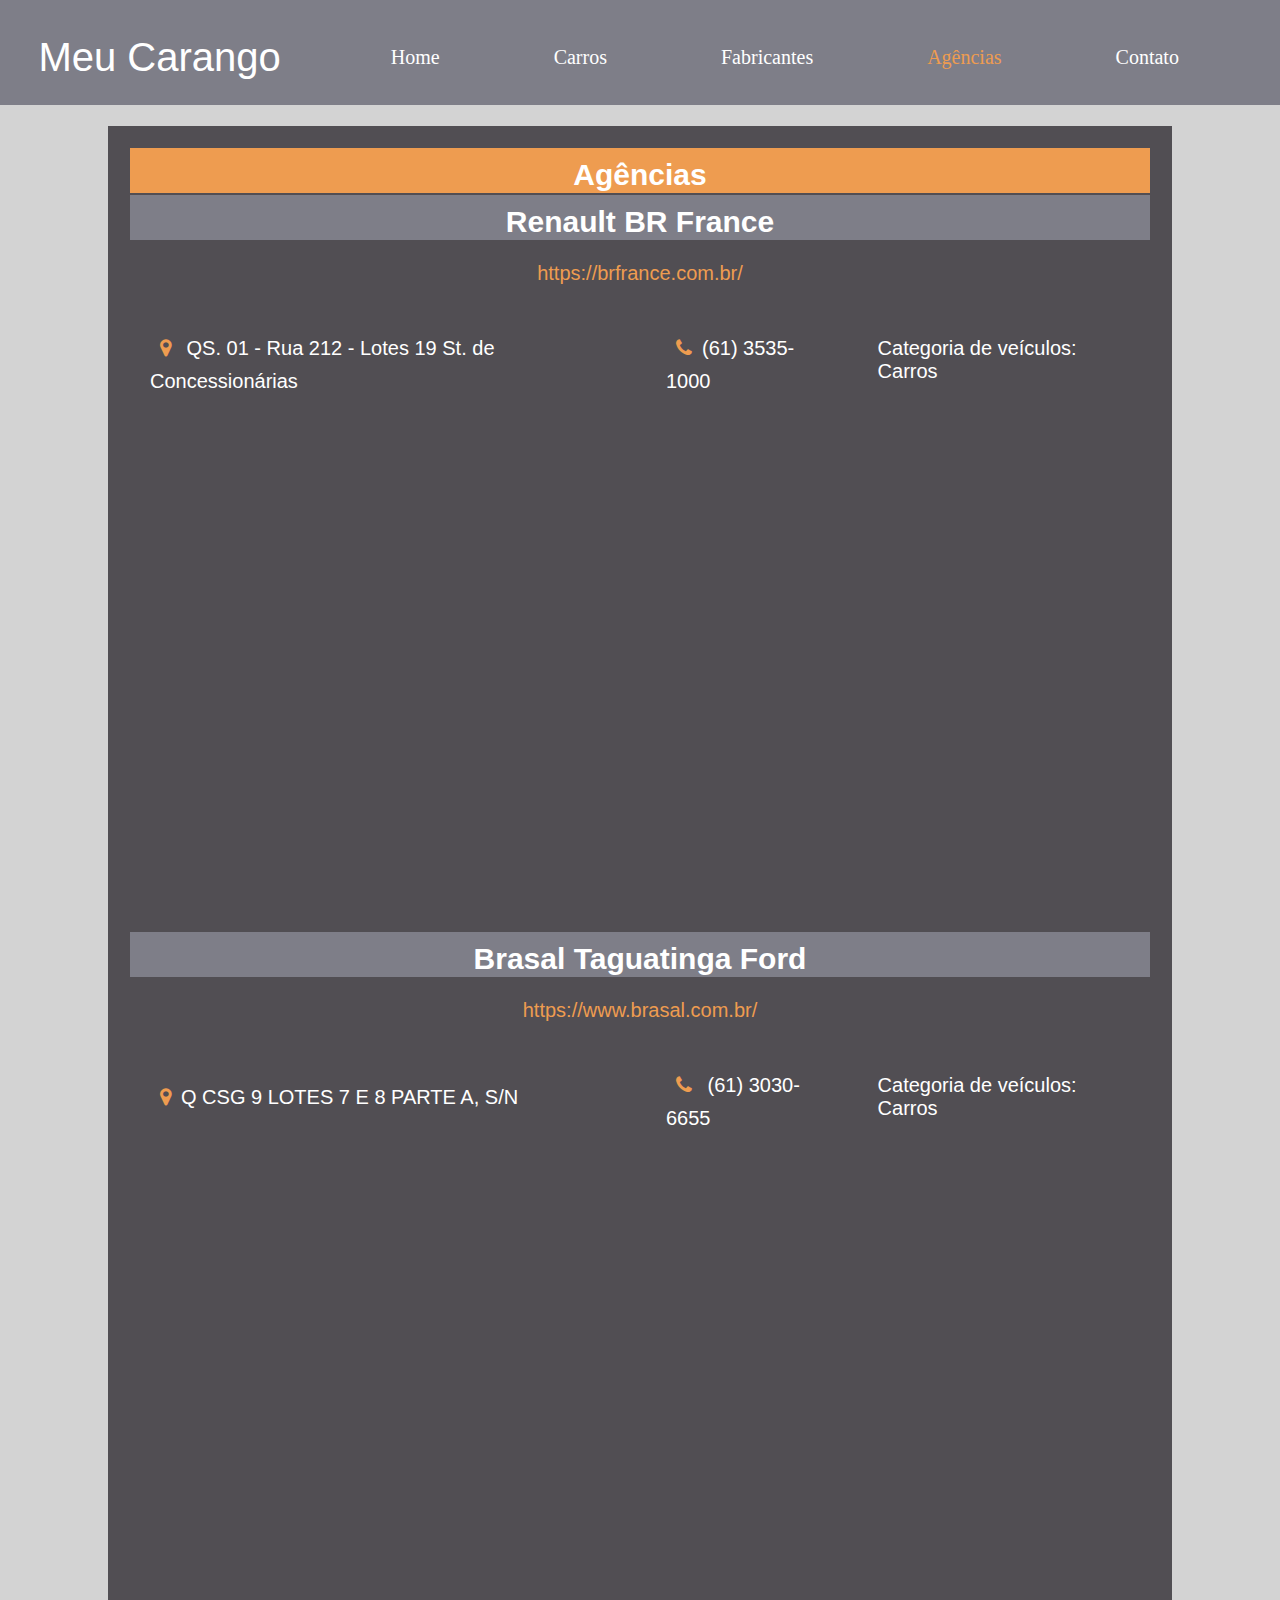
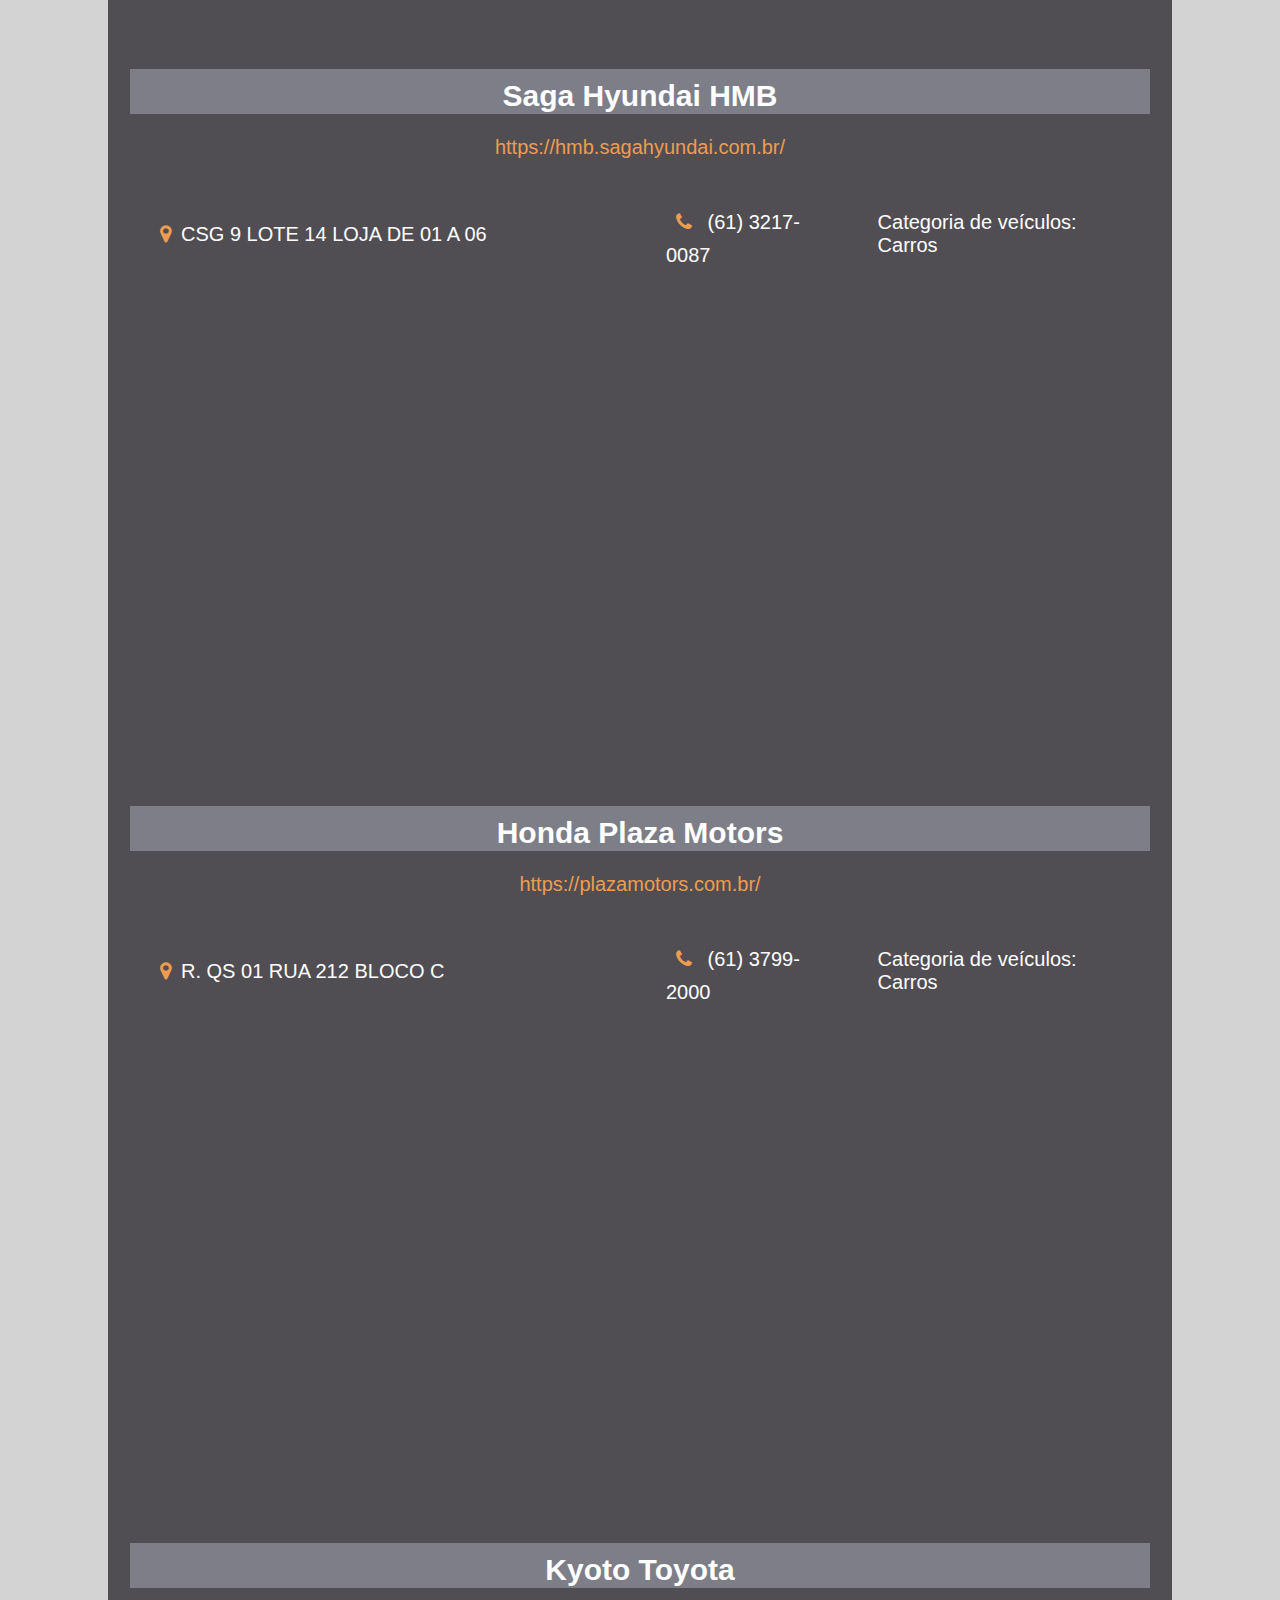
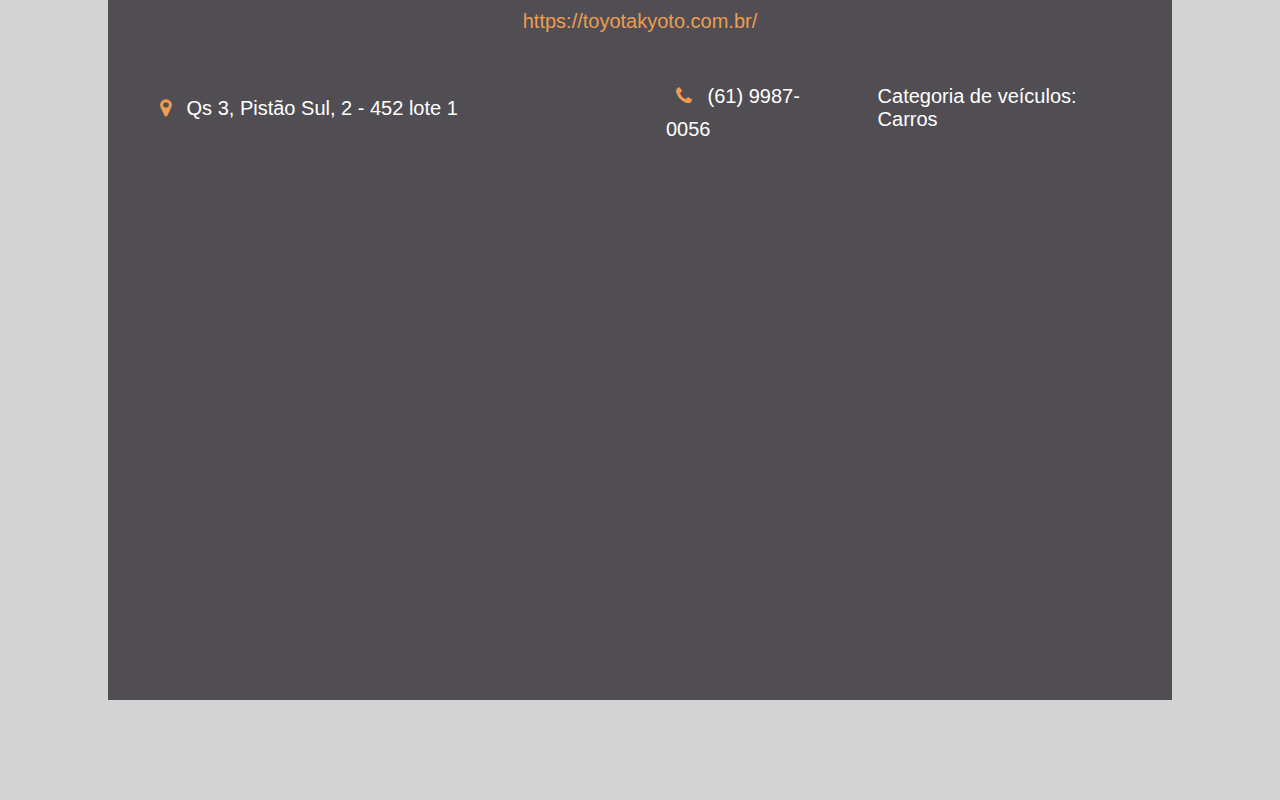
<file: Meu carango/agencias.html>
<!DOCTYPE html>
<html lang="pt-br">
<head>
    <meta charset="UTF-8">
    <meta http-equiv="X-UA-Compatible" content="IE=edge">
    <meta name="viewport" content="width=device-width, initial-scale=1.0">
    <link rel="stylesheet" href="style.css">
    <link rel="stylesheet" href="https://cdnjs.cloudflare.com/ajax/libs/font-awesome/4.7.0/css/font-awesome.css" integrity="sha512-5A8nwdMOWrSz20fDsjczgUidUBR8liPYU+WymTZP1lmY9G6Oc7HlZv156XqnsgNUzTyMefFTcsFH/tnJE/+xBg==" crossorigin="anonymous" referrerpolicy="no-referrer"/>
    <title>Agencias</title>
</head>
  <body>
    <header>
        <a href="index.html" class="logo"> Meu Carango</a>
        <nav class="nav">
            <a href="index.html">Home</a>
            <a href="carros.html">Carros</a>
            <a href="fabricantes.html">Fabricantes</a>
            <a href="agencias.html" class="active">Agências</a>
            <a href="contato.html">Contato</a>
        </nav>
    </header>
    <br><br><br><br><br><br>
    <table>
        <tr>
            <th class="titulotabela" colspan="3">Agências </th>
        </tr>
        <tr>
          <th colspan="3" class="fabricantes"> Renault BR France</th>
        </tr>
        <tr class="sitefabricante" >
           <td colspan="3" align="center">
            <a href="https://brfrance.com.br/" target="blank" Title="Renault BR France" class="links"> https://brfrance.com.br/ </a>
          </td>
        </tr>
        <tr>
            <td><span class="icon"><i class="fa fa-map-marker"aria-hidden="true"></i></span> QS. 01 - Rua 212 - Lotes 19 St. de Concessionárias </td>
            <td><span class="icon"><i class="fa fa-phone" aria-hidden="true"></i> </span>(61) 3535-1000 </td>
            <td> Categoria de veículos: Carros </td>
          </tr>
          <tr>
            <th class="mapa" colspan="3"><iframe src="https://www.google.com/maps/embed?pb=!1m14!1m8!1m3!1d3838.321604556777!2d-48.0487374!3d-15.8396856!3m2!1i1024!2i768!4f13.1!3m3!1m2!1s0x935a33d39b28a5ff%3A0x339e899bd1fc5308!2sRenault%20BR%20France%20Taguatinga!5e0!3m2!1spt-BR!2sbr!4v1683141279613!5m2!1spt-BR!2sbr" width="600" height="450" style="border:0;" allowfullscreen="" loading="lazy" referrerpolicy="no-referrer-when-downgrade"></iframe></th>
          </tr>
          <tr>
            <th class="fabricantes" colspan="3"> Brasal Taguatinga Ford </th>
          </tr>
          <tr>
            <td colspan="3" align="center">
              <a href="https://www.brasal.com.br/" target="blank" Title="Brasal Taguatinga Ford" class="links"> https://www.brasal.com.br/ </a>
            </td>
          </tr>
          <tr>
            <td><span class="icon"><i class="fa fa-map-marker"aria-hidden="true"></i></span>Q CSG 9 LOTES 7 E 8 PARTE A, S/N</td>
            <td><span class="icon"><i class="fa fa-phone" aria-hidden="true"></i> </span> (61) 3030-6655 </td>
            <td> Categoria de veículos: Carros </td>
          </tr>
          <tr>
            <th class="mapa" colspan="3"><iframe src="https://www.google.com/maps/embed?pb=!1m18!1m12!1m3!1d3837.74846232005!2d-48.035212875560426!3d-15.86981232481526!2m3!1f0!2f0!3f0!3m2!1i1024!2i768!4f13.1!3m3!1m2!1s0x935a2d9822985e9f%3A0x78759f36f4d4890a!2sBRASAL!5e0!3m2!1spt-BR!2sbr!4v1683142040738!5m2!1spt-BR!2sbr" width="600" height="450" style="border:0;" allowfullscreen="" loading="lazy" referrerpolicy="no-referrer-when-downgrade"></iframe></th>
          </tr>
          <tr>
            <th class="fabricantes" colspan="3"> Saga Hyundai HMB </th>
          </tr>
          <tr>
            <td colspan="3" align="center"->
              <a href="https://hmb.sagahyundai.com.br/" target="blank" Title="Saga Hyundai HMB" class="links"> https://hmb.sagahyundai.com.br/  </a>
            </td>
          </tr>
          <tr>
            <td><span class="icon"><i class="fa fa-map-marker"aria-hidden="true"></i></span>CSG 9 LOTE 14 LOJA DE 01 A 06 </td>
            <td><span class="icon"><i class="fa fa-phone" aria-hidden="true"></i> </span> (61) 3217-0087 </td>
            <td> Categoria de veículos: Carros </td>
          </tr>
          <tr>
            <th class="mapa" colspan="4"><iframe src="https://www.google.com/maps/embed?pb=!1m18!1m12!1m3!1d3837.720527414538!2d-48.036711625560365!3d-15.87127927485155!2m3!1f0!2f0!3f0!3m2!1i1024!2i768!4f13.1!3m3!1m2!1s0x935a31a933cd450b%3A0xb714a5c5aaf183b2!2sSaga%20Hyundai%20HMB%20-%20Taguatinga!5e0!3m2!1spt-BR!2sbr!4v1683142147508!5m2!1spt-BR!2sbr" width="600" height="450" style="border:0;" allowfullscreen="" loading="lazy" referrerpolicy="no-referrer-when-downgrade"></iframe></th>
          </tr>
          <tr>
            <th class="fabricantes" colspan="3"> Honda Plaza Motors </th>
          </tr>
          <tr>
            <td colspan="3" align="center">
              <a href="https://plazamotors.com.br/" target="blank" Title="Honda Plaza Motors" class="links"> https://plazamotors.com.br/ </a>
            </td>
          </tr>
          <tr>
            <td><span class="icon"><i class="fa fa-map-marker"aria-hidden="true"></i></span>R. QS 01 RUA 212 BLOCO C </td>
            <td><span class="icon"><i class="fa fa-phone" aria-hidden="true"></i> </span> (61) 3799-2000 </td>
            <td> Categoria de veículos: Carros </td>
          </tr>
          <tr>
            <th class="mapa" colspan="3"><iframe src="https://www.google.com/maps/embed?pb=!1m18!1m12!1m3!1d2714.1006747214083!2d-48.04676321013433!3d-15.839876095229727!2m3!1f0!2f0!3f0!3m2!1i1024!2i768!4f13.1!3m3!1m2!1s0x935a3a3a7a66b0fd%3A0x1b86707995f407f6!2sHonda%20Plaza%20Motors%20-%20Taguatinga!5e0!3m2!1spt-BR!2sbr!4v1683142725227!5m2!1spt-BR!2sbr" width="600" height="450" style="border:0;" allowfullscreen="" loading="lazy" referrerpolicy="no-referrer-when-downgrade"></iframe></th>
          </tr>
          <tr>
            <th class="fabricantes" colspan="3"> Kyoto Toyota </th>
          </tr>
          <tr>
            <td colspan="3" align="center">
              <a href="https://toyotakyoto.com.br/" target="blank" Title="Kyoto Toyota" class="links"> https://toyotakyoto.com.br/</a>
            </td>
          </tr>
          <tr>
            <td><span class="icon"><i class="fa fa-map-marker"aria-hidden="true"></i></span> Qs 3, Pistão Sul, 2 - 452 lote 1</td>
            <td><span class="icon"><i class="fa fa-phone" aria-hidden="true"></i> </span> (61) 9987-0056</td>
            <td> Categoria de veículos: Carros </td>
          </tr>
          <tr>
            <th class="mapa" colspan="3"><iframe src="https://www.google.com/maps/embed?pb=!1m18!1m12!1m3!1d3838.1055303424296!2d-48.041528906884764!3d-15.851049905515985!2m3!1f0!2f0!3f0!3m2!1i1024!2i768!4f13.1!3m3!1m2!1s0x935a333cc177cbcd%3A0xaa426ebc62fdb6d1!2sKyoto%20Toyota%20Taguatinga%3A%20Caminhonete%2C%20Seminovos%2C%20Concession%C3%A1ria%2C%20Bras%C3%ADlia%20DF!5e0!3m2!1spt-BR!2sbr!4v1683143075287!5m2!1spt-BR!2sbr" width="600" height="450" style="border:0;" allowfullscreen="" loading="lazy" referrerpolicy="no-referrer-when-downgrade"></iframe></th>
          </tr>
    </table>
  </body>
</html>
</file>
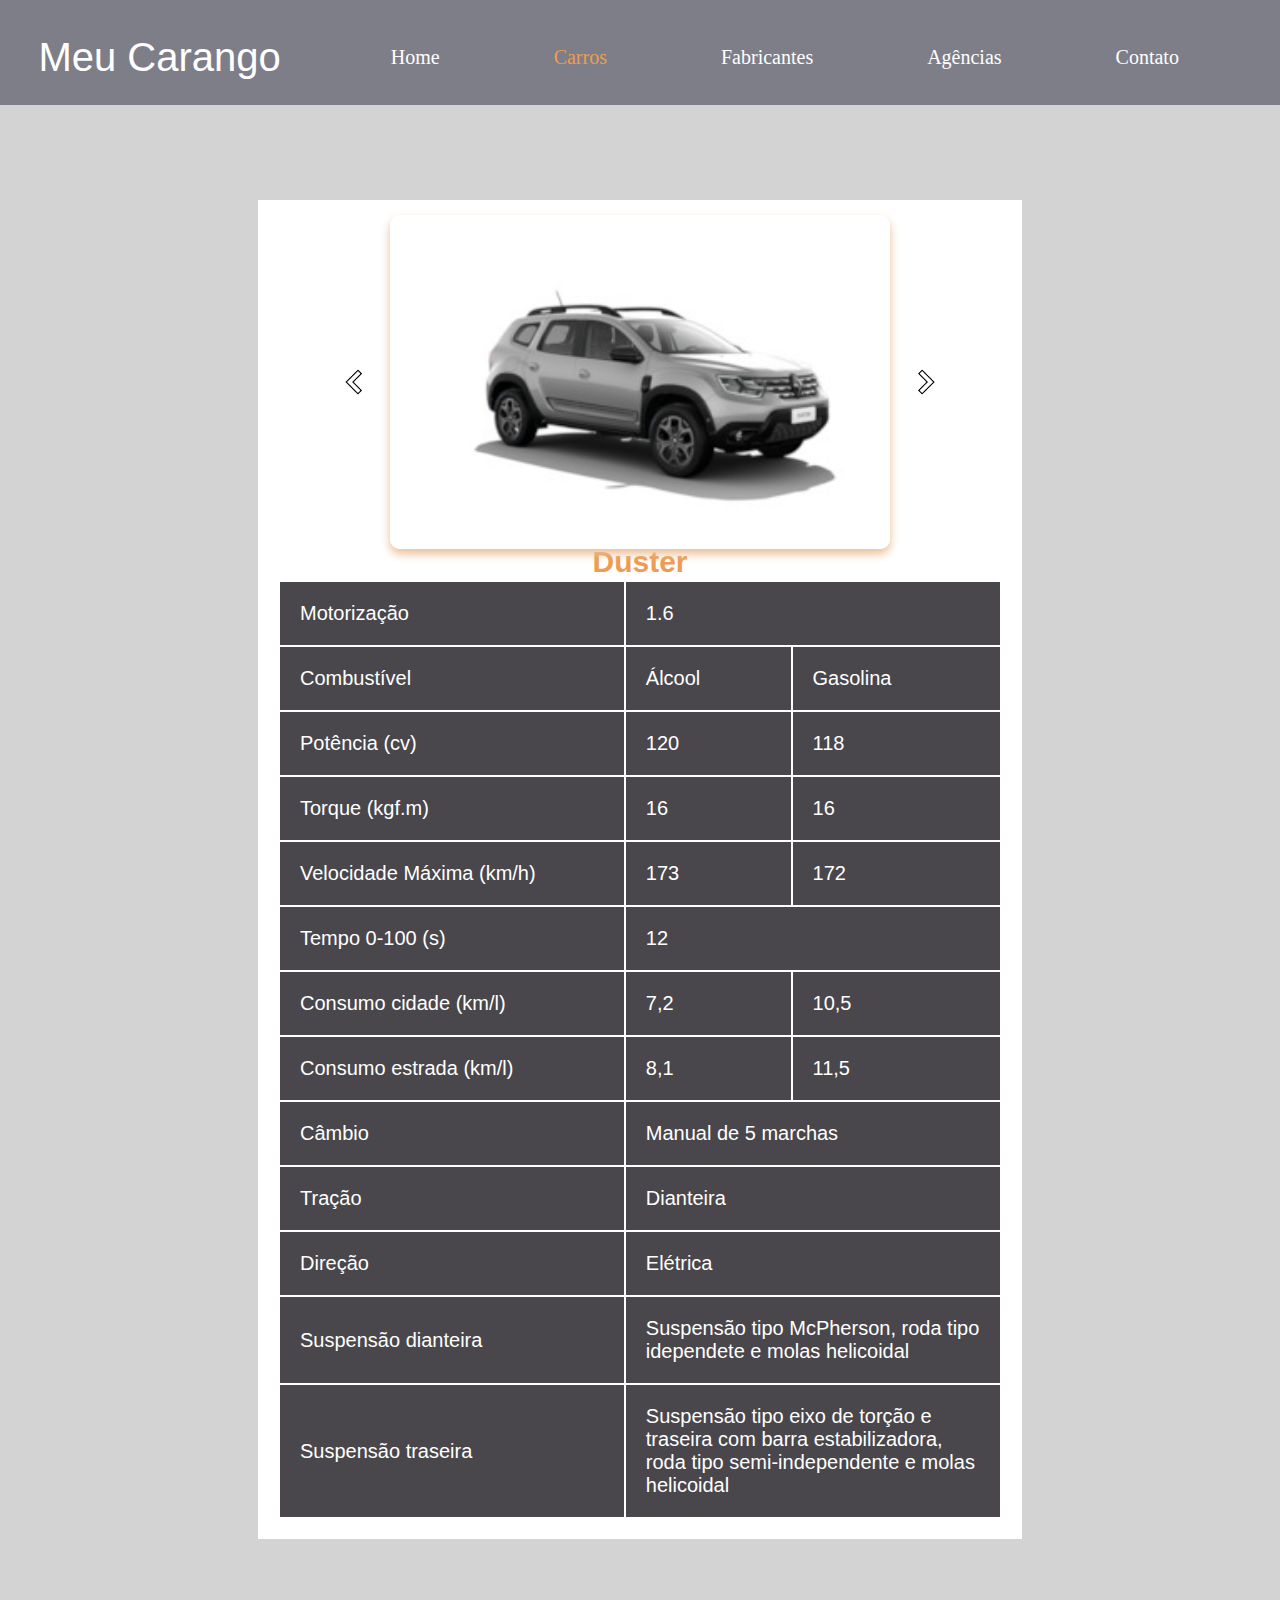
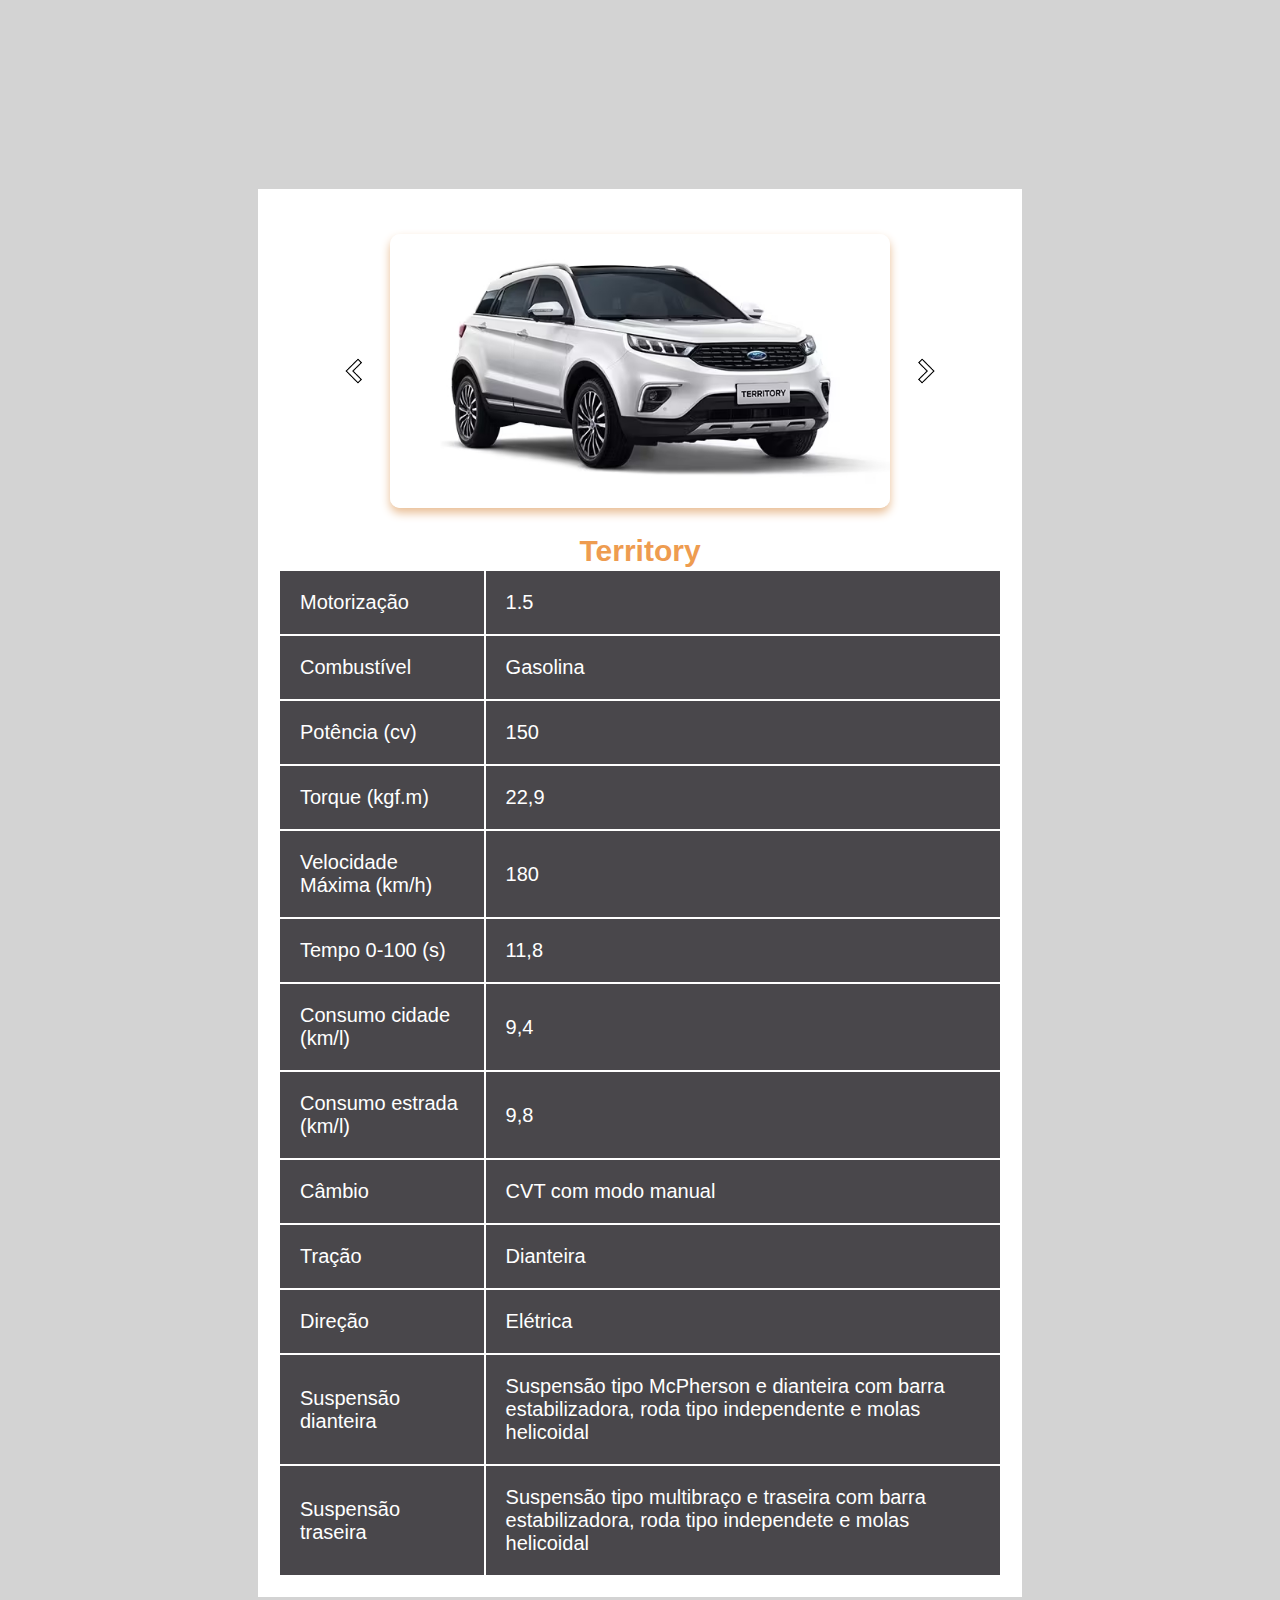
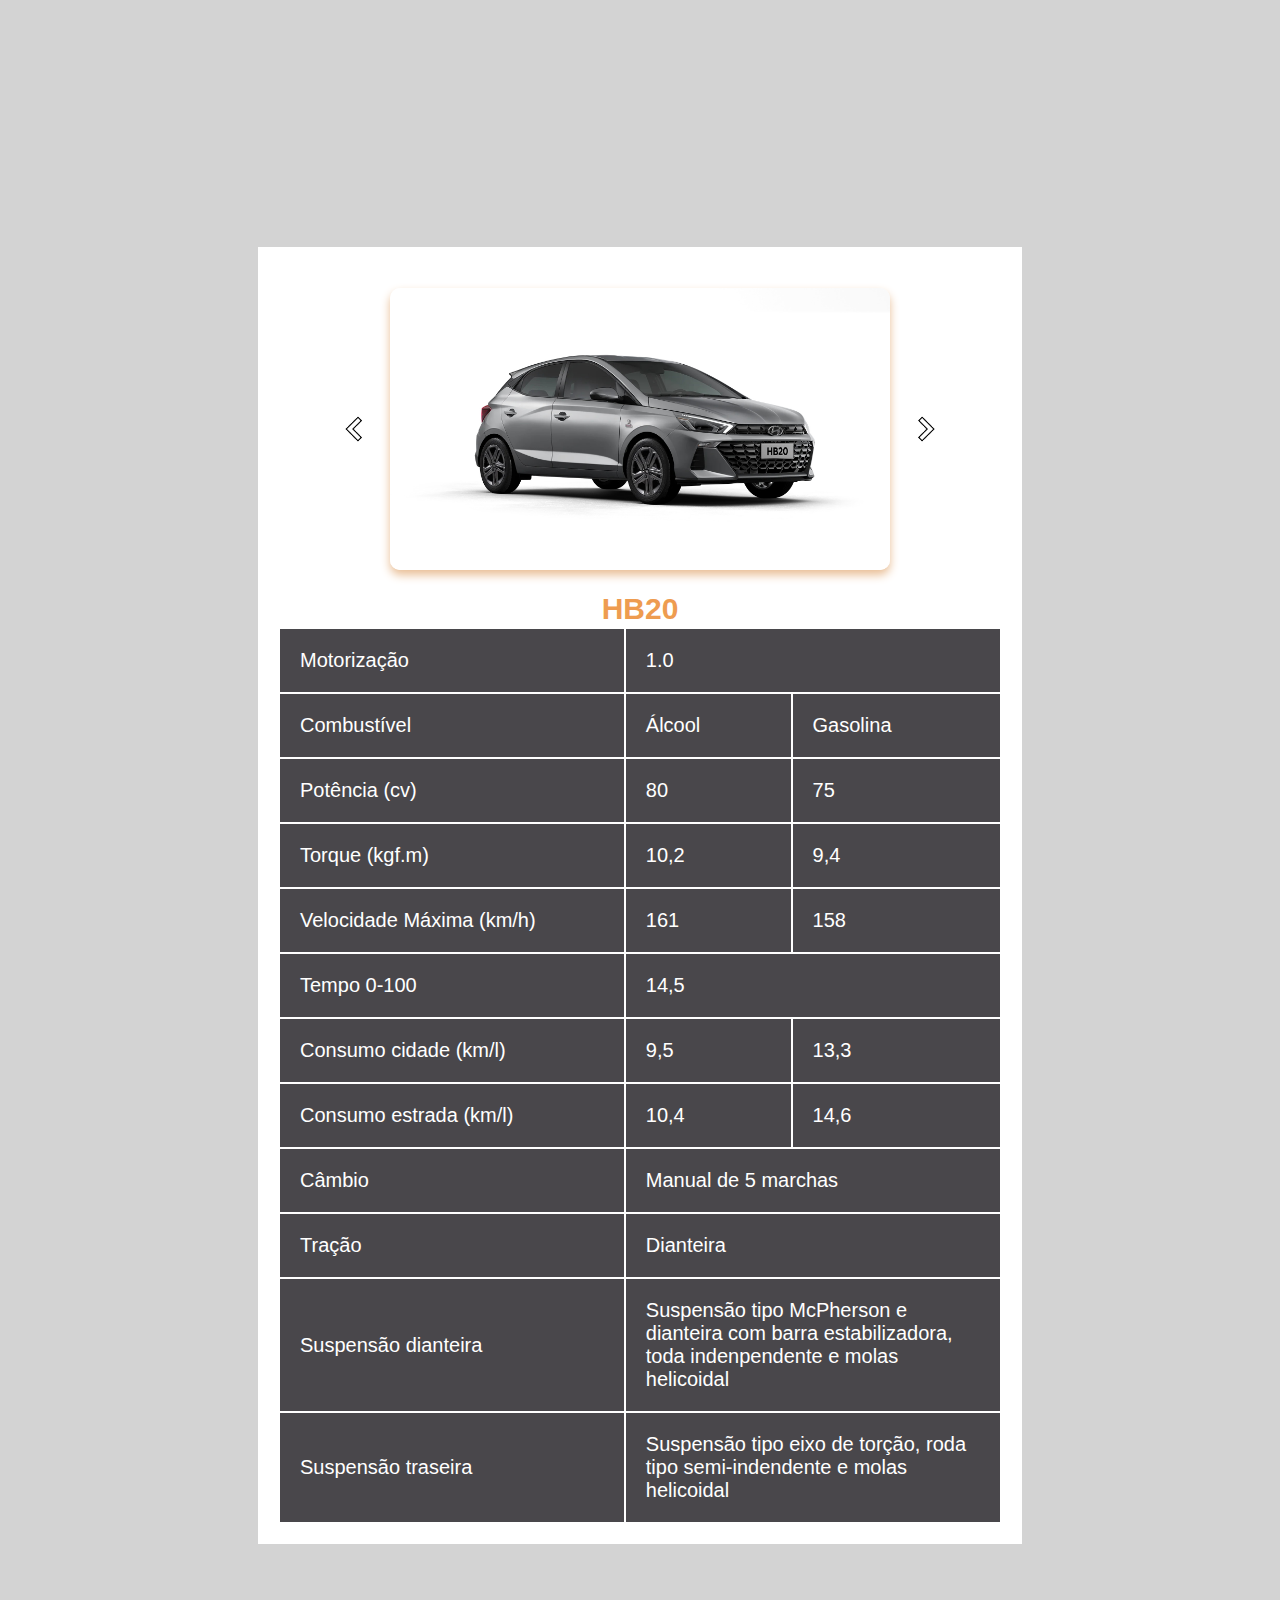
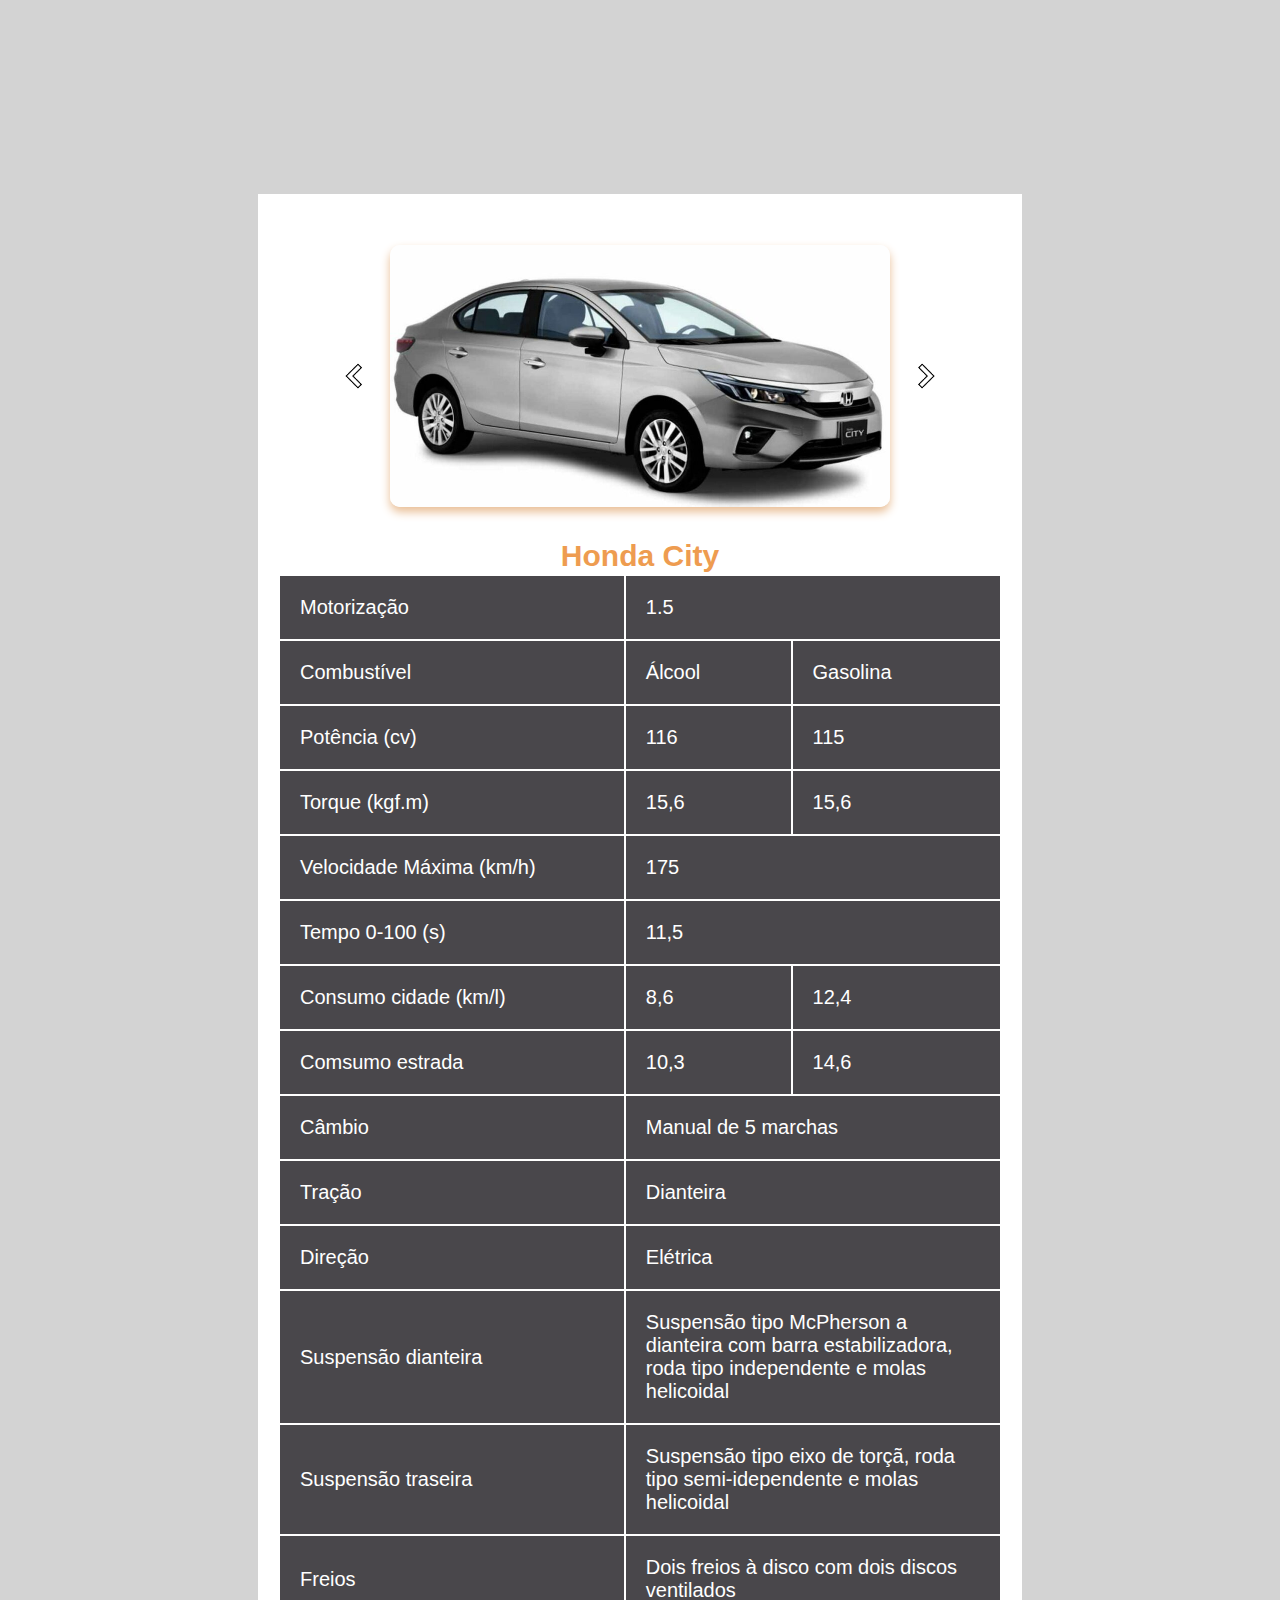
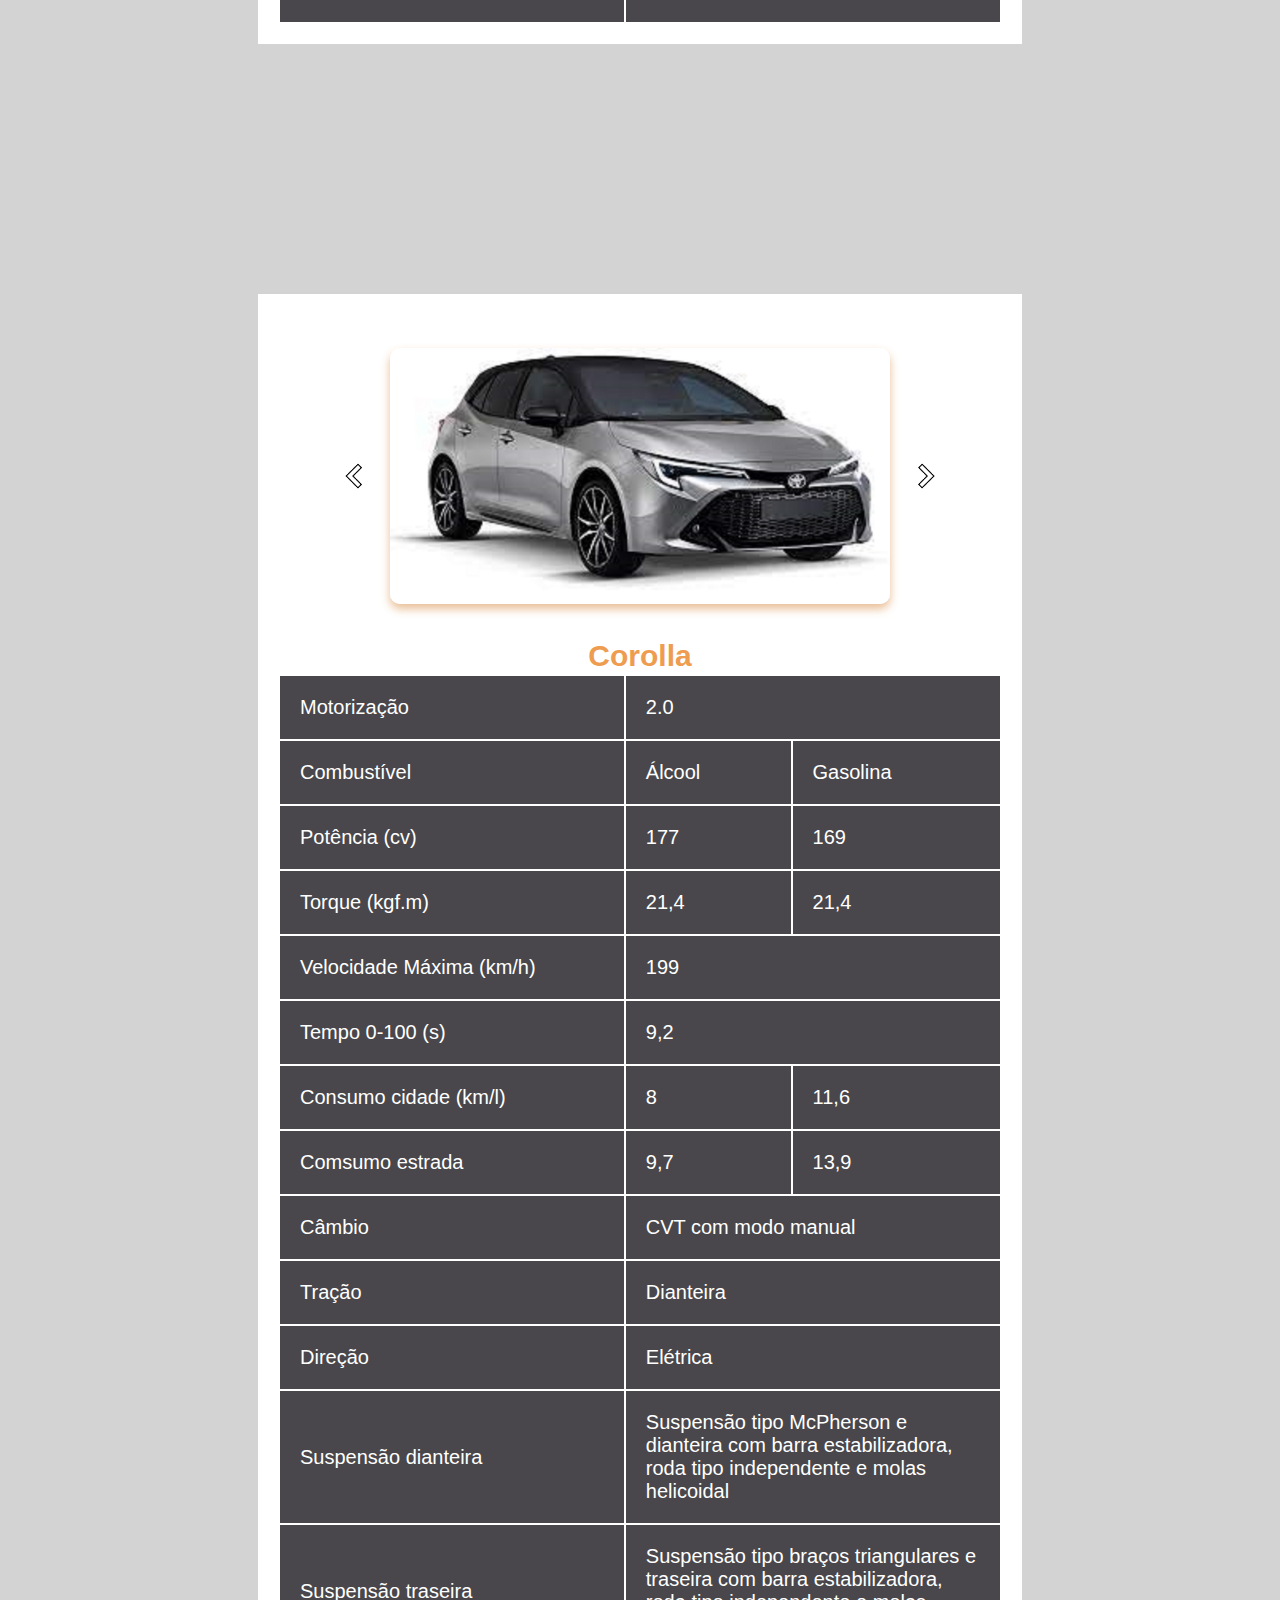
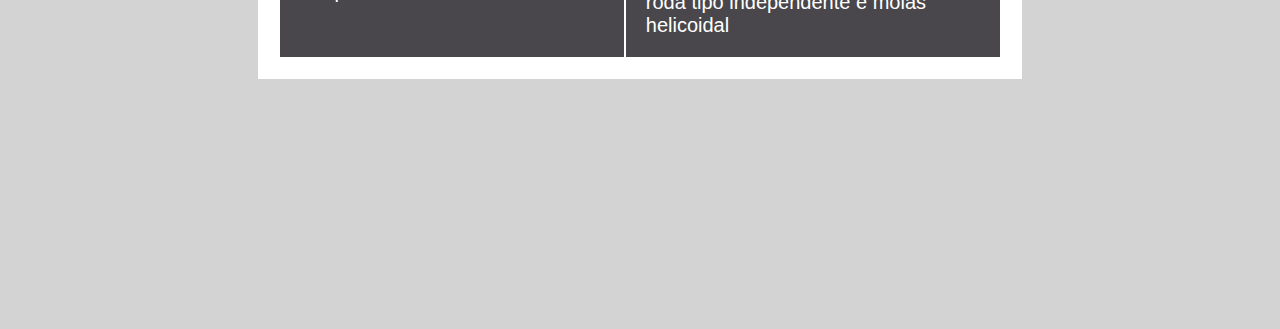
<file: Meu carango/carros.html>
<head>
    <meta charset="UTF-8">
    <meta http-equiv="X-UA-Compatible" content="IE=edge">
    <meta name="viewport" content="width=device-width, initial-scale=1.0">
    <link rel="stylesheet" href="style.css">
	<script src="app.js" defer></script>
    <title>Carros</title>
</head>
<body>
    <header>
        <a href="index.html" class="logo"> Meu Carango</a>
        <nav class="nav">
            <a href="index.html">Home</a>
            <a href="carros.html" class="active">Carros</a>
            <a href="fabricantes.html">Fabricantes</a>
			<a href="agencias.html">Agências</a>
            <a href="contato.html">Contato</a>
        </nav>
    </header>

    <table class="carros2" id="duster">
	    <tr>
            <th colspan="3">
				<!--Slider 1-->
				<div class="container-slider">
					<button id="prev-button1" class="button-slider">
						<img src="prev.png" class="chevron prev" alt="prev-button">
					</button>
						<div class="container-images">
							<img src="carros/Duster1.jpg" alt="carango" class="slider on">
							<img src="carros/Duster2.jpg" alt="carango" class="slider">
							<img src="carros/Duster3.jpg" alt="carango" class="slider">
						</div>
					<button id="next-button1" class="button-slider">
						<img src="next.png" class="chevron" alt="next-button">
					</button>
				</div>
        </tr>
        <tr>
		<th colspan="3"> Duster </th>
	    </tr>
	    <tr>
		<td> Motoriza&ccedil&atildeo </td>
		<td colspan="3"> 1.6 </td>
	    </tr>
	    <tr>
		<td> Combust&iacutevel </td>
		<td> &Aacutelcool </td>
		<td> Gasolina </td>
	    </tr>
	    <tr>
		<td> Pot&ecircncia (cv) </td>
		<td> 120 </td>
		<td> 118 </td>
	    </tr>
	    <tr>
		<td> Torque (kgf.m) </td>
		<td> 16 </td>
		<td> 16 </td>
	    </tr>
	    <tr>
		<td> Velocidade M&aacutexima (km/h) </td>
		<td> 173 </td>
		<td> 172 </td>
	    </tr>
	    <tr>
		<td> Tempo 0-100 (s) </td>
		<td colspan="3"> 12 </td>
	    </tr>
	    <tr>
		<td> Consumo cidade (km/l) </td>
		<td> 7,2 </td>
		<td> 10,5 </td>
	    </tr>
	    <tr>
		<td> Consumo estrada (km/l) </td>
		<td> 8,1 </td>
		<td> 11,5 </td>
	    </tr>
	    <tr>
		<td> C&acircmbio </td>
		<td colspan="3"> Manual de 5 marchas </td>
	    </tr>
	    <tr>
		<td> Tra&ccedil&atildeo </td>
		<td colspan="3"> Dianteira </td>
	    </tr>
	    <tr>
		<td> Dire&ccedil&atildeo </td>
		<td colspan="3"> El&eacutetrica </td>
	    </tr>
	    <tr>
		<td> Suspens&atildeo dianteira </td>
		<td colspan="3"> Suspens&atildeo tipo McPherson, roda tipo idependete e molas helicoidal </td>
	    </tr>
	    <tr>
		<td> Suspens&atildeo traseira </td>
		<td colspan="3"> Suspens&atildeo tipo eixo de tor&ccedil&atildeo e traseira com barra estabilizadora, roda tipo semi-independente e molas helicoidal </td>
	    </tr>
	</table>

	<table  class="carros2" id="territory">
        <tr>
        <th colspan="2">
				<!--Slider 2-->
				<div class="container-slider">
					<button id="prev-button2" class="button-slider">
						<img 
						src="prev.png" 
						class="chevron prev"
						alt="prev-button">
					</button>
						<div class="container-images">
							<img src="carros/territory1.jpg" alt="carango" class="slider2 on">
							<img src="carros/territory2.jpg" alt="carango" class="slider2">
							<img src="carros/territory3.jpg" alt="carango" class="slider2">
						</div>
					<button id="next-button2" class="button-slider">
						<img 
						src="next.png" 
						class="chevron"
						alt="next-button">
					</button>
				</div>
        </th>
        </tr>
	    <tr>
		<th colspan="2"> Territory </th>
	    </tr>
	    <tr>
		<td> Motoriza&ccedil&atildeo </td>
		<td> 1.5 </td>
	    </tr>
	    <tr>
		<td> Combust&iacutevel </td>
		<td> Gasolina </td>
	    </tr>
	    <tr>
		<td> Pot&ecircncia (cv) </td>
		<td> 150 </td>
	    </tr>
	    <tr>
		<td> Torque (kgf.m) </td>
		<td> 22,9 </td>
	    </tr>
	    <tr>
		<td> Velocidade M&aacutexima (km/h) </td>
		<td> 180 </td>
	    </tr>
	    <tr>
		<td> Tempo 0-100 (s) </td>
		<td> 11,8 </td>
	    </tr>
	    <tr>
		<td> Consumo cidade (km/l) </td>
		<td> 9,4 </td>
	    </tr>
	    <tr>
		<td> Consumo estrada (km/l) </td>
		<td> 9,8 </td>
	    </tr>
	    <tr>
		<td> C&acircmbio </td>
		<td> CVT com modo manual </td>
	    </tr>
	    <tr>
		<td> Tra&ccedil&atildeo </td>
		<td> Dianteira </td>
	    </tr>
	    <tr>
		<td> Dire&ccedil&atildeo </td>
		<td> El&eacutetrica </td>
	    </tr>
	    <tr>
		<td> Suspens&atildeo dianteira </td>
		<td> Suspens&atildeo tipo McPherson e dianteira com barra estabilizadora, roda tipo independente e molas helicoidal </td>
	    </tr>
	    <tr>
		<td> Suspens&atildeo traseira </td>
		<td> Suspens&atildeo tipo multibra&ccedilo e traseira com barra estabilizadora, roda tipo independete e molas helicoidal </td>
	    </tr>
	</table>

	<table  class="carros2" id="hb20">
        <tr>
            <th colspan="3">
				<!--Slider 3-->
				<div class="container-slider">
					<button id="prev-button3" class="button-slider">
						<img src="prev.png" class="chevron prev" alt="prev-button">
					</button>
					<div class="container-images">
						<img src="carros/HB20-1.jpg" alt="carango" class="slider3 on">
						<img src="carros/HB20-2.jpg" alt="carango" class="slider3">
						<img src="carros/HB20-3.jpg" alt="carango" class="slider3">
					</div>
					<button id="next-button3" class="button-slider">
						<img src="next.png" class="chevron" alt="next-button">
					</button>
				</div>
            </th>
            </tr>
	    <tr>
		<th colspan="3"> HB20 </th>
	    </tr>
	    <tr>
		<td> Motoriza&ccedil&atildeo </td>
		<td colspan="3"> 1.0 </td>
	    </tr>
	    <tr>
		<td> Combust&iacutevel </td>
		<td> &Aacutelcool </td>
		<td> Gasolina </td>
	    </tr>
	    <tr>
		<td> Pot&ecircncia (cv) </td>
		<td> 80 </td>
		<td> 75 </td>
	    </tr>
	    <tr>
		<td> Torque (kgf.m) </td>
		<td> 10,2 </td>
		<td> 9,4 </td>
	    </tr>
	    <tr>
		<td> Velocidade M&aacutexima (km/h) </td>
		<td> 161 </td>
		<td> 158 </td>
	    </tr>
	    <tr>
		<td> Tempo 0-100 </td>
		<td colspan="3"> 14,5 </td>
	    </tr>
	    <tr>
		<td> Consumo cidade (km/l) </td>
		<td> 9,5 </td>
		<td> 13,3 </td>
	    </tr>
	    <tr>
		<td> Consumo estrada (km/l) </td>
		<td> 10,4 </td>
		<td> 14,6 </td>
	    </tr>
	    <tr>
		<td> C&acircmbio </td>
		<td colspan="3"> Manual de 5 marchas </td>
	    </tr>
	    <tr>
		<td> Tra&ccedil&atildeo </td>
		<td colspan="3"> Dianteira </td>
	    </tr>
	    <tr>
		<td> Suspens&atildeo dianteira </td>
		<td colspan="3"> Suspens&atildeo tipo McPherson e dianteira com barra estabilizadora, toda indenpendente e molas helicoidal </td>
	    </tr>
	    <tr>
		<td> Suspens&atildeo traseira </td>
		<td colspan="3"> Suspens&atildeo tipo eixo de tor&ccedil&atildeo, roda tipo semi-indendente e molas helicoidal </td>
	    </tr>
	</table>

	<table class="carros2" id="honda">
        <tr>
            <th colspan="3">
			<!--Slider 4-->
			<div class="container-slider">
				<button id="prev-button4" class="button-slider">
					<img src="prev.png" class="chevron prev" alt="prev-button">
				</button>
				<div class="container-images">
					<img src="carros/honda1.jpg" alt="carango" class="slider4 on">
					<img src="carros/honda2.jpg" alt="carango" class="slider4">
					<img src="carros/honda3.jpg" alt="carango" class="slider4">
				</div>
				<button id="next-button4" class="button-slider">
					<img src="next.png" class="chevron" alt="next-button">
				</button>
			</div>
            </th>
            </tr>
	    <tr>
		<th colspan="3"> Honda City </th>
	    </tr>
	    <tr>
		<td> Motoriza&ccedil&atildeo </td>
		<td colspan="3"> 1.5 </td>
	    </tr>
	    <tr>
		<td> Combust&iacutevel </td>
		<td> &Aacutelcool </td>
		<td> Gasolina </td>
	    </tr>
	    <tr>
		<td> Pot&ecircncia (cv) </td>
		<td> 116 </td>
		<td> 115 </td>
	    </tr>
	    <tr>
		<td> Torque (kgf.m) </td>
		<td> 15,6 </td>
		<td> 15,6 </td>
	    </tr>
	    <tr>
		<td> Velocidade M&aacutexima (km/h) </td>
		<td colspan="3"> 175 </td>
	    </tr>
	    <tr>
		<td> Tempo 0-100 (s) </td>
		<td colspan="3"> 11,5 </td>
	    </tr>
	    <tr>
		<td> Consumo cidade (km/l) </td>
		<td> 8,6 </td>
		<td> 12,4 </td>
	    </tr>
	    <tr>
		<td> Comsumo estrada </td>
		<td> 10,3 </td>
		<td> 14,6 </td>
	    </tr>
	    <tr>
		<td> C&acircmbio </td>
		<td colspan="3"> Manual de 5 marchas </td>
	    </tr>
	    <tr>
		<td> Tra&ccedil&atildeo </td>
		<td colspan="3"> Dianteira </td>
	    </tr>
	    <tr>
		<td> Dire&ccedil&atildeo </td>
		<td colspan="3"> El&eacutetrica </td>
	    </tr>
	    <tr>
		<td> Suspens&atildeo dianteira </td>
		<td colspan="3"> Suspens&atildeo tipo McPherson a dianteira com barra estabilizadora, roda tipo independente e molas helicoidal </td>
	    </tr>
	    <tr>
		<td> Suspens&atildeo traseira </td>
		<td colspan="3"> Suspens&atildeo tipo eixo de tor&ccedil&atilde, roda tipo semi-idependente e molas helicoidal </td>
	    </tr>
	    <tr>
		<td> Freios </td>
		<td colspan="3"> Dois freios &agrave disco com dois discos ventilados </td>
	    </tr>
	</table>

	<table class="carros2" id="corolla">
        <tr>
            <th colspan="3">
			<!--Slider 5-->
			<div class="container-slider">
				<button id="prev-button5" class="button-slider">
					<img src="prev.png" class="chevron" alt="prev-button">
				</button>
				<div class="container-images">
					<img src="carros/corolla1.jpg" alt="carango" class="slider5 on">
					<img src="carros/corolla2.jpg" alt="carango" class="slider5">
					<img src="carros/corolla3.jpg" alt="carango" class="slider5">
				</div>
				<button id="next-button5" class="button-slider">
					<img src="next.png" class="chevron" alt="next-button">
				</button>
			</div>
            </th>
            </tr>
	    <tr>
		    <th colspan="3"> Corolla </th>
	    </tr>
	    <tr>
		    <td> Motoriza&ccedil&atildeo </td>
		    <td colspan="3"> 2.0 </td>
	    </tr>
	    <tr>
		    <td> Combust&iacutevel </td>
		    <td> &Aacutelcool </td>
		    <td> Gasolina </td>
	    </tr>
	    <tr>
		    <td> Pot&ecircncia (cv) </td>
		    <td> 177 </td>
		    <td> 169 </td>
	    </tr>
	    <tr>
            <td> Torque (kgf.m) </td>
            <td> 21,4 </td>
            <td> 21,4 </td>
	    </tr>
	    <tr>
            <td> Velocidade M&aacutexima (km/h) </td>
            <td colspan="3"> 199 </td>
	    </tr>
	    <tr>
            <td> Tempo 0-100 (s) </td>
            <td colspan="3"> 9,2 </td>
	    </tr>
	    <tr>
            <td> Consumo cidade (km/l) </td>
            <td> 8 </td>
            <td> 11,6 </td>
	    </tr>
	    <tr>
            <td> Comsumo estrada </td>
            <td> 9,7 </td>
            <td> 13,9 </td>
	    </tr>
	    <tr>
            <td> C&acircmbio </td>
            <td colspan="3"> CVT com modo manual </td>
	    </tr>
	    <tr>
            <td> Tra&ccedil&atildeo </td>
            <td colspan="3"> Dianteira </td>
	    </tr>
	    <tr>
            <td> Dire&ccedil&atildeo </td>
            <td colspan="3"> El&eacutetrica </td>
	    </tr>
	    <tr>
            <td> Suspens&atildeo dianteira </td>
            <td colspan="3"> Suspens&atildeo tipo McPherson e dianteira com barra estabilizadora, roda tipo independente e molas helicoidal </td>
	    </tr>
	    <tr>
            <td> Suspens&atildeo traseira </td>
            <td colspan="3"> Suspens&atildeo tipo bra&ccedilos triangulares e traseira com barra estabilizadora, roda tipo independente e molas helicoidal </td>
	    </tr>
	</table>
</body>
</html>
</file>
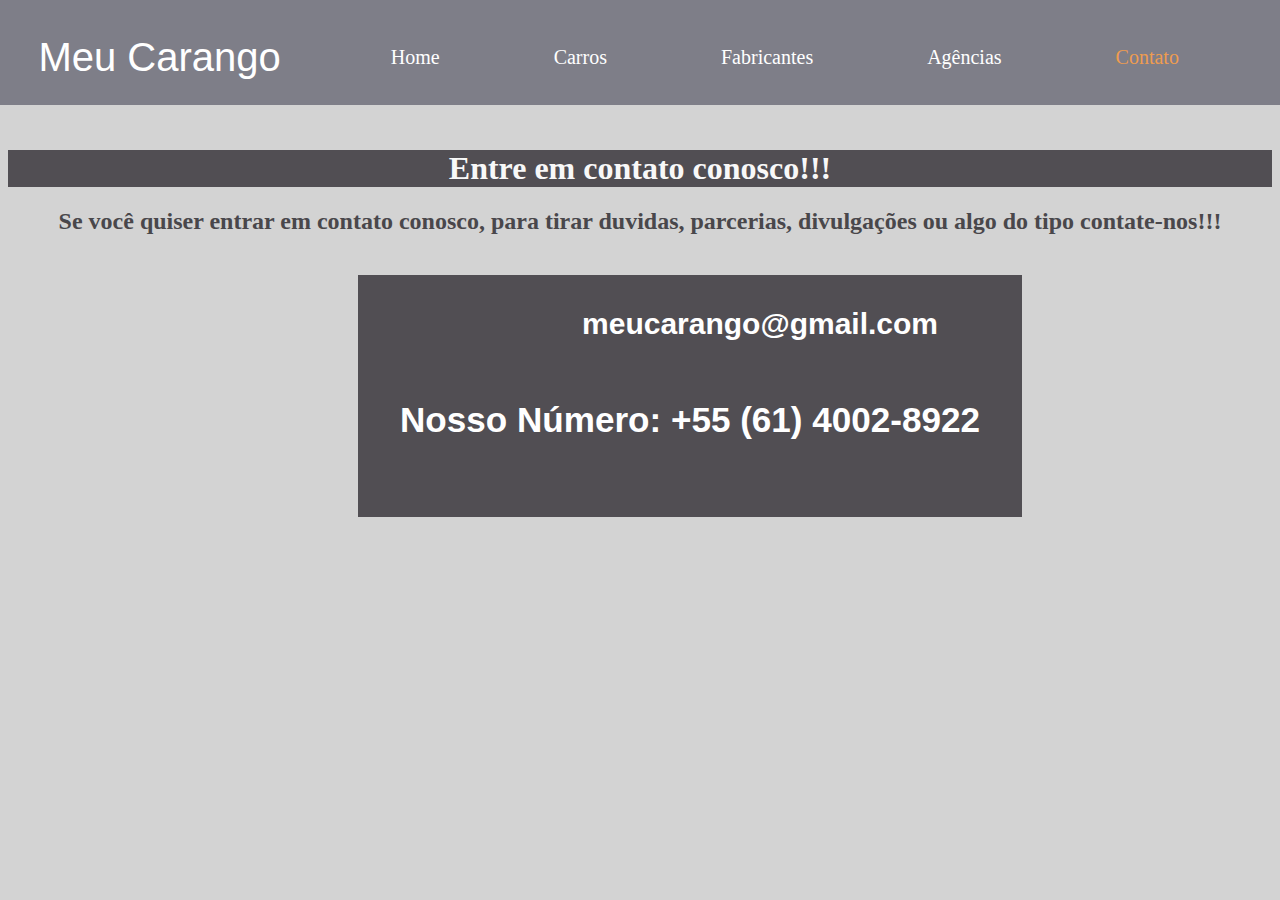
<file: Meu carango/contato.html>
<!DOCTYPE html>
<html lang="pt-br">
<head>
    <meta charset="UTF-8">
    <meta http-equiv="X-UA-Compatible" content="IE=edge">
    <meta name="viewport" content="width=device-width, initial-scale=1.0">
    <link rel="stylesheet" href="style.css">
    <title>Contato</title>
</head>
<body>
    <header>
        <a href="index.html" class="logo"> Meu Carango</a>
        <nav class="nav">
            <a href="index.html">Home</a>
            <a href="carros.html">Carros</a>
            <a href="fabricantes.html">Fabricantes</a>
			<a href="agencias.html">Agências</a>
            <a href="contato.html" class="active">Contato</a>
        </nav>
    </header>

    <h1>Entre em contato conosco!!!</h1>
    <h2>Se você quiser entrar em contato conosco, para tirar duvidas, parcerias, divulgações ou algo do tipo contate-nos!!! </h2>
    <table class="contato">
        <tr>
            <th>
                <a href=mailto:meucarango@gmail.com class="mail">meucarango@gmail.com </a>
            </td>
        </tr>
        <tr>
            <td>
                <h3>Nosso Número: +55 (61) 4002-8922</h3>
            </td>
        </tr>
    </table>
</body>
</html>
</file>
<file: Meu carango/style.css>
header {
    background-color: #7e7e88;
    color: white;
    width: 100%;
    padding: 25px 3%;
    position: fixed;
    top: 0;
    left: 0;
    align-items: center; 
    display: flex;
    z-index: 1;
}
body {
    background-color: #d3d3d3;

}
.logo {
    font-size: 40px;
    font-family:Arial, Helvetica, sans-serif; 
    color: white;
    text-decoration: none;
}
.nav a {
    display: inline-block;
    color: #ffffff;
    font-size: 20px;
    margin-left: 110px;
    font-weight: 300;
    text-decoration: none;
}
.nav a:hover,
.nav a.active {
color: #ee9c50;
}

table {
    font-size: 20px;
    font-family:Arial, Helvetica, sans-serif; 
    color: rgb(255, 255, 255);
    background-color: #514e53;
    margin: 100px;
    padding: 20px;
    margin-top: 10px;
    
}
.mapa {
    text-align: center;
    padding-bottom: 50px;
}
td {
    padding: 20px;

}
.titulotabela {
    font-size: 30px;
    text-align: center;
    background-color: #ee9c50;
    color: #ffffff;
}
.fabricantes {
    color: #ffffff;
    font-size: 30px;
    background-color: #7e7e88;

}
table th, a{
    color: #ee9c50;
    padding-top: 10px;
    text-align: center;
    text-decoration: none;
}
.carros {
    background-color: #ffffff;
    margin: 100px;
    padding: 100px;
    position: static;
    margin-top: 60px;
    color: #49474b;
    font-size: 20px;
    border-spacing: 50px;
    line-height: 1.5;
}
.meucarango {
    background-color: #ffffff;
}
.mensagem {
    color: #ee9c50;
}
h1 {
    background-color: #514e53;
    margin-top: 150px;
    color: #f8f8f8;
    text-align: center;
}
h2 {
    text-align: center;
    color: #49474b;
}

.contato {
    background-color: #514e53;
    color: #ffffff;
    text-decoration: none;
    font-size: 30px;
    align-items: center;
    text-align: center;
    margin: 40px;
    margin-left: 350px;
}
.mail {
    text-decoration: none;
    color: #ffffff;
    text-decoration: none;
    font-size: 30px;
    margin-left: 140px;
}
.contato a:hover,
.contato a.active {
color: #ee9c50;
}
h3:hover,
h3.active {
color: #ee9c50;
}
.links {
    align-items: center;
    font-size: 20px;
}
table tr a:hover,
table tr a.active {
color: #ffffff;
cursor: pointer;
}

.carros2 {
    position: static;
    margin: 250px;
    margin-top: 200px;
    background-color: #ffffff;
    color: #514e53;
    align-items: center;
}

.carros2 th {
    color: #ee9c50;
    text-align: center;
    font-size: 30px;
    background-color: #ffffff;
}
.carros2 th:hover,
.carros2 th.active {
color: #514e53;
cursor: pointer;
}
img .carrosdetalhes {
    margin-top: 300px;
    margin: 10px;
    align-items: center;

}
.carros2 td {
    background-color: #49474b;
    color: #ffffff;
    
}
.carros td {
    background-color: #514e53;
    color: #ffffff;
}
.icon {
    margin: 10px;
    color: #ee9c50;
    display: inline-block;
}

.listamontadoras {
    text-align: center;
    background-color: #ee9c50;
    color: #ffffff;
    font-size: 25px;
    padding: 10px;
    margin: 70px;
}
.hist th {
    color: #ffffff;

}
.logof {
    text-align: center;
}

.container-slider {
    display: flex;
    width: 100%;
    min-height: 300px;
    align-items: center;
    justify-content: center;
    gap: 1rem;
}
  
.container-images {
    position: relative;
    display: flex;
    align-items: center;
    justify-content: center;
    width: 500px;
    
}
  
.slider, .slider2, .slider3, .slider4, .slider5 {
    opacity: 0;
    transition: opacity .2s;
    position: absolute;
    width: 100%;
    border-radius: 10px;
    box-shadow: 0 5px 10px #e9be95;
}
  
.on {
    opacity: 1;
}
  
#prev-button, #next-button, #prev-button1, #next-button1, #prev-button2, #next-button2, #prev-button3, #next-button3, #prev-button4, #next-button4, #prev-button5, #next-button5 {
    width: 40px;
    height: 30px;
    border: none;
    background-color: transparent;
    cursor: pointer;
}

.chevron {
    width: 100%;
    height: 100%;
}
</file>
